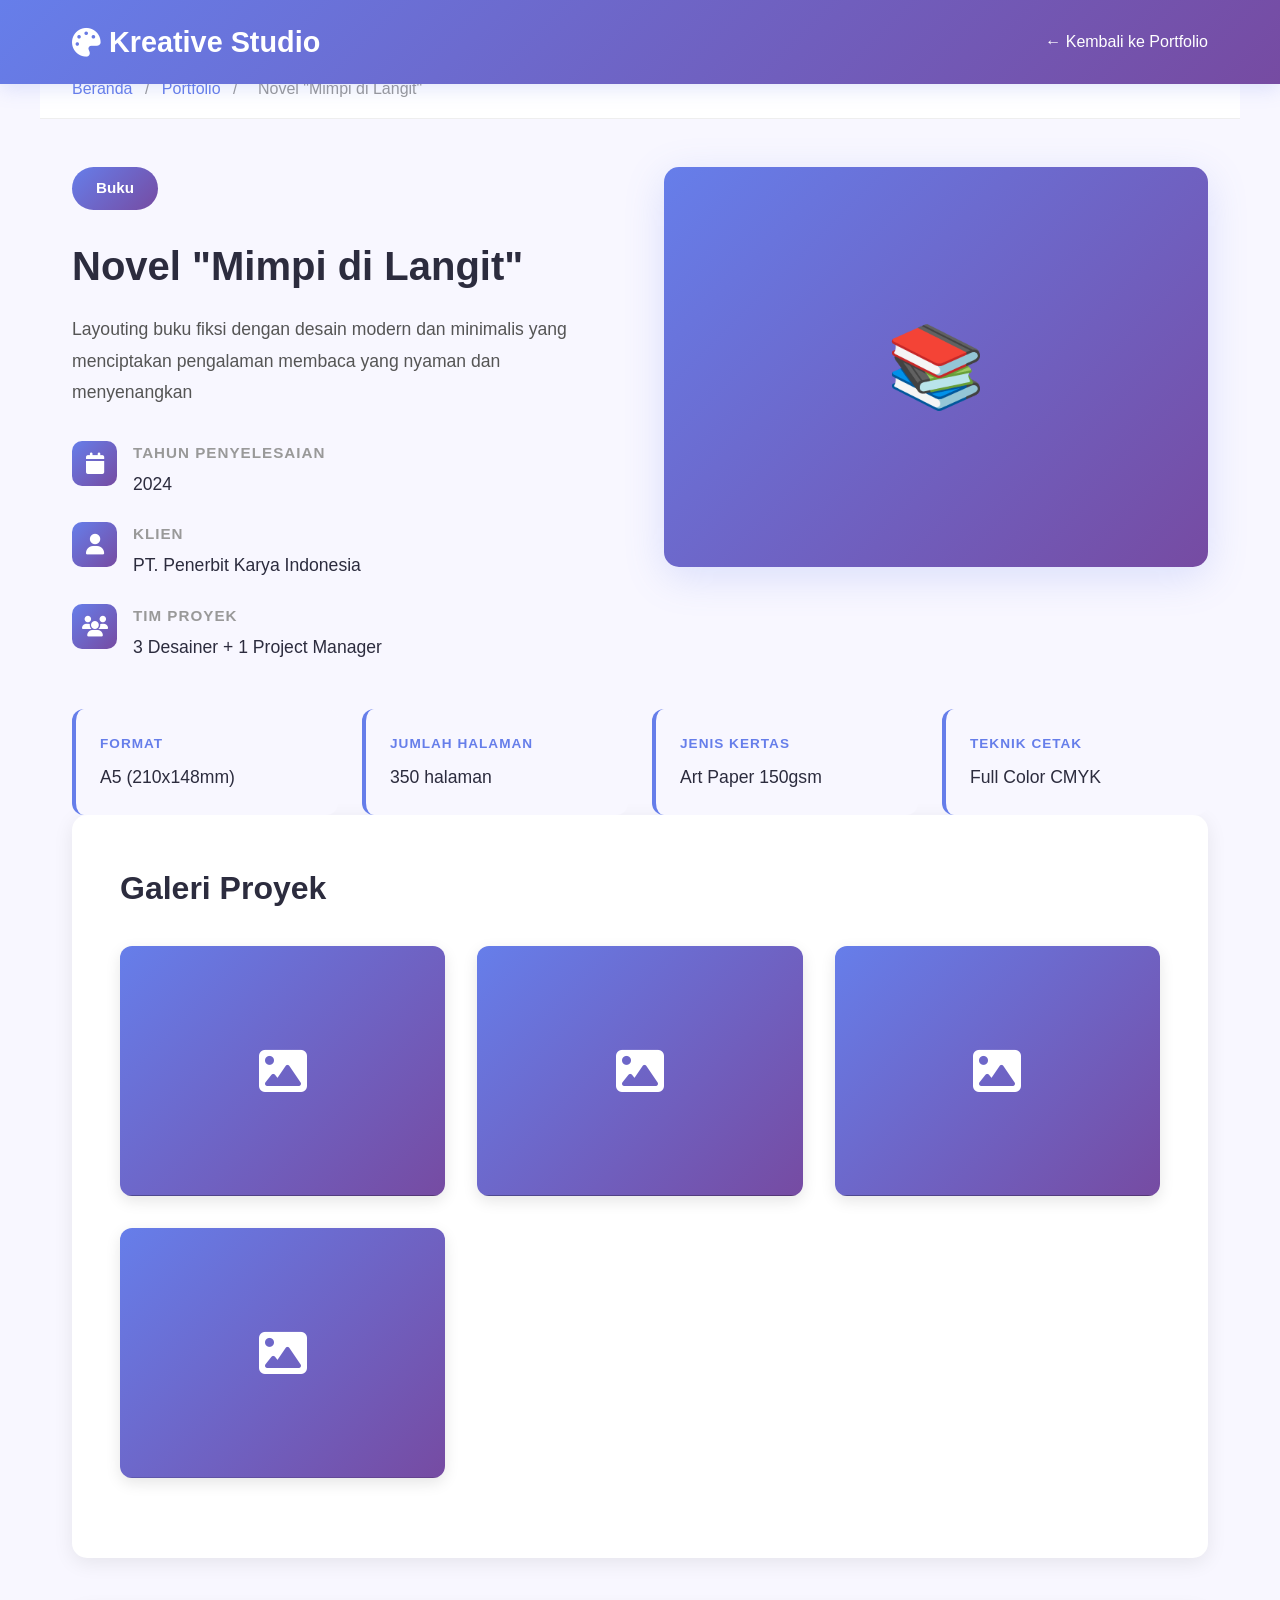
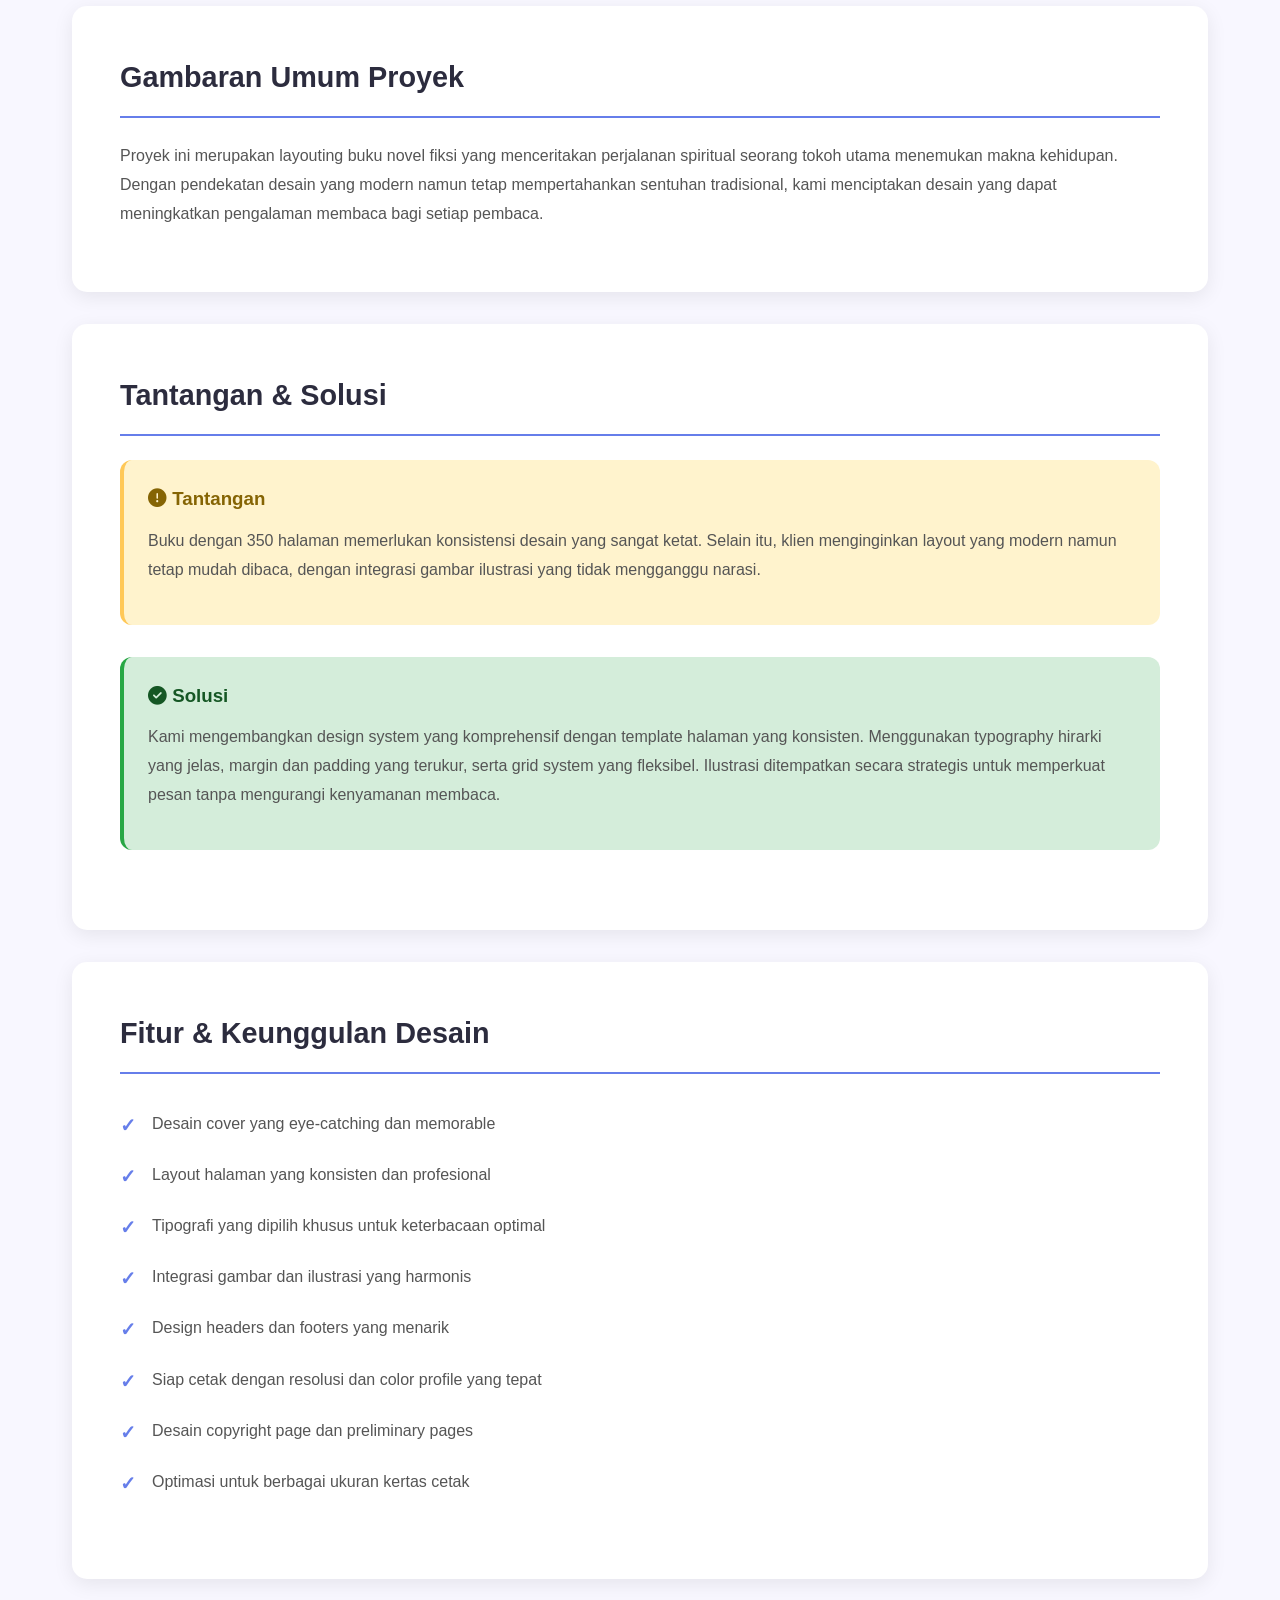
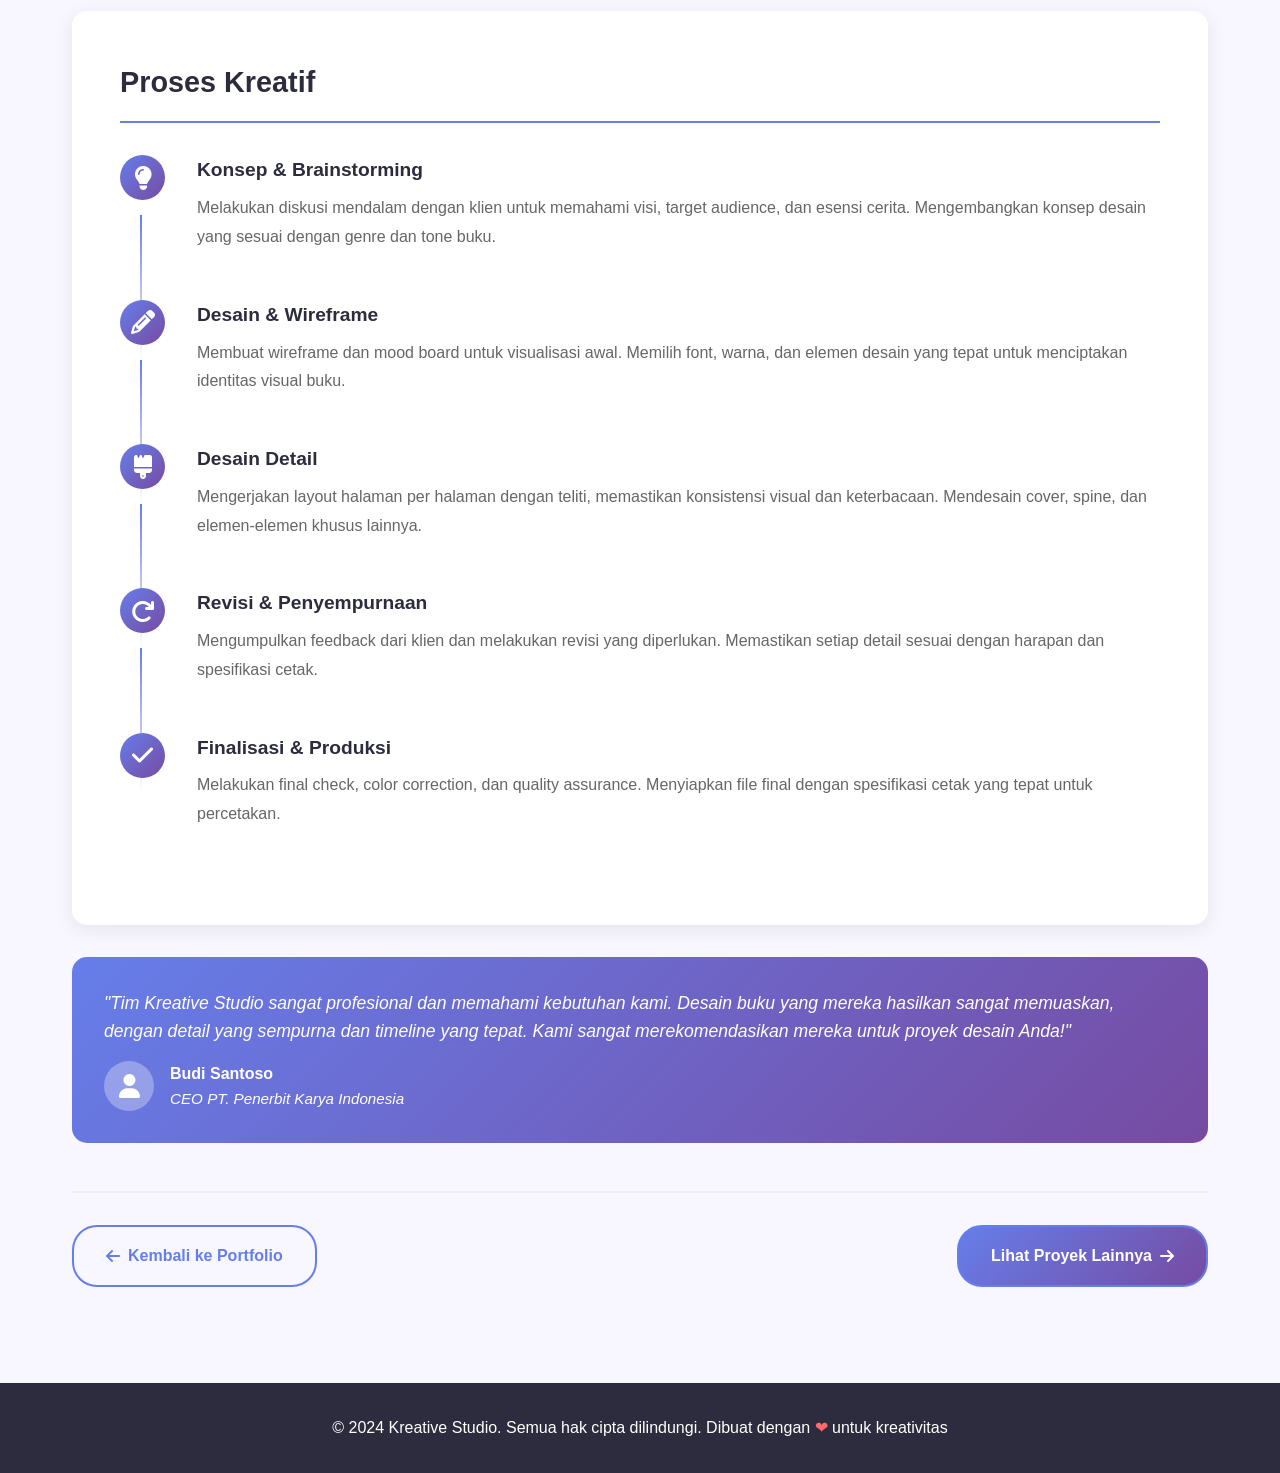
<file: detail-backup.html>
<!DOCTYPE html>
<html lang="id">
<head>
    <meta charset="UTF-8">
    <meta name="viewport" content="width=device-width, initial-scale=1.0">
    <title>Detail Portfolio - Kreative Studio</title>
    <link href="https://cdnjs.cloudflare.com/ajax/libs/font-awesome/6.4.0/css/all.min.css" rel="stylesheet">
    <style>
        * {
            margin: 0;
            padding: 0;
            box-sizing: border-box;
        }

        body {
            font-family: 'Segoe UI', Tahoma, Geneva, Verdana, sans-serif;
            background: #f8f7ff;
            color: #2c2c3e;
            line-height: 1.6;
        }

        /* Header */
        header {
            background: linear-gradient(135deg, #667eea 0%, #764ba2 100%);
            padding: 1.2rem 0;
            position: fixed;
            width: 100%;
            top: 0;
            z-index: 1000;
            box-shadow: 0 4px 20px rgba(102, 126, 234, 0.2);
        }

        nav {
            max-width: 1200px;
            margin: 0 auto;
            display: flex;
            justify-content: space-between;
            align-items: center;
            padding: 0 2rem;
        }

        .logo {
            font-size: 1.8rem;
            font-weight: bold;
            color: white;
            display: flex;
            align-items: center;
            gap: 0.5rem;
            cursor: pointer;
            text-decoration: none;
        }

        .logo:hover {
            opacity: 0.9;
        }

        nav a {
            color: white;
            text-decoration: none;
            font-weight: 500;
            transition: opacity 0.3s;
        }

        nav a:hover {
            opacity: 0.8;
        }

        /* Breadcrumb */
        .breadcrumb {
            background: white;
            padding: 1rem 2rem;
            margin-top: 60px;
            max-width: 1200px;
            margin-left: auto;
            margin-right: auto;
            border-bottom: 1px solid #eee;
        }

        .breadcrumb a {
            color: #667eea;
            text-decoration: none;
            transition: color 0.3s;
        }

        .breadcrumb a:hover {
            color: #764ba2;
        }

        .breadcrumb span {
            color: #999;
            margin: 0 0.5rem;
        }

        /* Main Container */
        .detail-container {
            max-width: 1200px;
            margin: 0 auto;
            padding: 3rem 2rem;
        }

        /* Project Header */
        .project-header {
            display: grid;
            grid-template-columns: 1fr 1fr;
            gap: 3rem;
            align-items: start;
            margin-bottom: 3rem;
        }

        .project-info h1 {
            font-size: 2.5rem;
            margin-bottom: 1rem;
            color: #2c2c3e;
        }

        .project-category-badge {
            display: inline-block;
            background: linear-gradient(135deg, #667eea 0%, #764ba2 100%);
            color: white;
            padding: 0.6rem 1.5rem;
            border-radius: 25px;
            font-weight: 600;
            margin-bottom: 1.5rem;
            font-size: 0.95rem;
        }

        .project-category-badge.poster {
            background: linear-gradient(135deg, #ff6b6b 0%, #ff8e53 100%);
        }

        .project-category-badge.website {
            background: linear-gradient(135deg, #ffd89b 0%, #ffc857 100%);
            color: #2c2c3e;
        }

        .project-description {
            color: #555;
            font-size: 1.1rem;
            margin-bottom: 2rem;
            line-height: 1.8;
        }

        .project-meta {
            display: flex;
            flex-direction: column;
            gap: 1.5rem;
            margin-top: 2rem;
        }

        .meta-item {
            display: flex;
            align-items: flex-start;
            gap: 1rem;
        }

        .meta-icon {
            width: 45px;
            height: 45px;
            background: linear-gradient(135deg, #667eea 0%, #764ba2 100%);
            border-radius: 10px;
            display: flex;
            align-items: center;
            justify-content: center;
            color: white;
            font-size: 1.3rem;
            flex-shrink: 0;
        }

        .meta-content h3 {
            font-size: 0.95rem;
            color: #999;
            text-transform: uppercase;
            letter-spacing: 1px;
            margin-bottom: 0.3rem;
        }

        .meta-content p {
            font-size: 1.1rem;
            color: #2c2c3e;
            font-weight: 500;
        }

        .project-image {
            width: 100%;
            height: 400px;
            background: linear-gradient(135deg, #667eea 0%, #764ba2 100%);
            border-radius: 15px;
            display: flex;
            align-items: center;
            justify-content: center;
            font-size: 5rem;
            color: white;
            box-shadow: 0 10px 40px rgba(102, 126, 234, 0.2);
        }

        /* Gallery Section */
        .gallery-section {
            background: white;
            padding: 3rem;
            border-radius: 15px;
            margin-bottom: 3rem;
            box-shadow: 0 5px 20px rgba(0, 0, 0, 0.08);
        }

        .gallery-section h2 {
            font-size: 2rem;
            margin-bottom: 2rem;
            color: #2c2c3e;
        }

        .gallery-grid {
            display: grid;
            grid-template-columns: repeat(auto-fit, minmax(250px, 1fr));
            gap: 2rem;
            margin-bottom: 2rem;
        }

        .gallery-item {
            width: 100%;
            height: 250px;
            background: linear-gradient(135deg, #667eea 0%, #764ba2 100%);
            border-radius: 12px;
            display: flex;
            align-items: center;
            justify-content: center;
            font-size: 3rem;
            color: white;
            cursor: pointer;
            transition: all 0.3s;
            box-shadow: 0 5px 15px rgba(0, 0, 0, 0.1);
            position: relative;
            overflow: hidden;
        }

        .gallery-item::after {
            content: '';
            position: absolute;
            top: 0;
            left: 0;
            right: 0;
            bottom: 0;
            background: rgba(0, 0, 0, 0);
            transition: background 0.3s;
        }

        .gallery-item:hover {
            transform: translateY(-8px);
            box-shadow: 0 15px 35px rgba(0, 0, 0, 0.2);
        }

        .gallery-item:hover::after {
            background: rgba(0, 0, 0, 0.2);
        }

        .gallery-label {
            position: absolute;
            bottom: 0;
            left: 0;
            right: 0;
            background: rgba(0, 0, 0, 0.7);
            color: white;
            padding: 1rem;
            transform: translateY(100%);
            transition: transform 0.3s;
            text-align: center;
            font-weight: 600;
        }

        .gallery-item:hover .gallery-label {
            transform: translateY(0);
        }

        /* Details Grid */
        .details-grid {
            display: grid;
            grid-template-columns: repeat(auto-fit, minmax(200px, 1fr));
            gap: 1.5rem;
            margin-top: 2rem;
        }

        .detail-box {
            background: #f8f7ff;
            padding: 1.5rem;
            border-radius: 12px;
            border-left: 4px solid #667eea;
        }

        .detail-box h4 {
            color: #667eea;
            font-size: 0.85rem;
            text-transform: uppercase;
            letter-spacing: 1px;
            margin-bottom: 0.5rem;
        }

        .detail-box p {
            color: #2c2c3e;
            font-weight: 500;
            font-size: 1.1rem;
        }

        /* Content Sections */
        .content-section {
            background: white;
            padding: 3rem;
            border-radius: 15px;
            margin-bottom: 2rem;
            box-shadow: 0 5px 20px rgba(0, 0, 0, 0.08);
        }

        .content-section h2 {
            font-size: 1.8rem;
            margin-bottom: 1.5rem;
            color: #2c2c3e;
            padding-bottom: 1rem;
            border-bottom: 2px solid #667eea;
        }

        .content-section p {
            color: #555;
            margin-bottom: 1rem;
            line-height: 1.8;
        }

        .challenge-box {
            background: #fff3cd;
            padding: 1.5rem;
            border-radius: 12px;
            margin-bottom: 2rem;
            border-left: 4px solid #ffc857;
        }

        .challenge-box h3 {
            color: #856404;
            margin-bottom: 0.8rem;
        }

        .solution-box {
            background: #d4edda;
            padding: 1.5rem;
            border-radius: 12px;
            margin-bottom: 2rem;
            border-left: 4px solid #28a745;
        }

        .solution-box h3 {
            color: #155724;
            margin-bottom: 0.8rem;
        }

        .features-list {
            list-style: none;
            margin: 1.5rem 0;
        }

        .features-list li {
            padding: 0.8rem 0;
            padding-left: 2rem;
            position: relative;
            color: #555;
        }

        .features-list li::before {
            content: '✓';
            position: absolute;
            left: 0;
            color: #667eea;
            font-weight: bold;
            font-size: 1.2rem;
        }

        /* Process Timeline */
        .timeline {
            margin: 2rem 0;
        }

        .timeline-item {
            display: flex;
            gap: 2rem;
            margin-bottom: 2rem;
            position: relative;
        }

        .timeline-item:not(:last-child)::before {
            content: '';
            position: absolute;
            left: 20px;
            top: 60px;
            width: 2px;
            height: calc(100% + 2rem);
            background: linear-gradient(180deg, #667eea 0%, transparent 100%);
        }

        .timeline-icon {
            width: 45px;
            height: 45px;
            background: linear-gradient(135deg, #667eea 0%, #764ba2 100%);
            border-radius: 50%;
            display: flex;
            align-items: center;
            justify-content: center;
            color: white;
            font-size: 1.5rem;
            flex-shrink: 0;
            z-index: 1;
        }

        .timeline-content h3 {
            font-size: 1.2rem;
            margin-bottom: 0.5rem;
            color: #2c2c3e;
        }

        .timeline-content p {
            color: #666;
        }

        /* Navigation Buttons */
        .nav-buttons {
            display: flex;
            gap: 1rem;
            justify-content: space-between;
            margin-top: 3rem;
            padding-top: 2rem;
            border-top: 2px solid #eee;
        }

        .nav-btn {
            padding: 1rem 2rem;
            border: 2px solid #667eea;
            background: white;
            color: #667eea;
            border-radius: 25px;
            cursor: pointer;
            font-weight: 600;
            transition: all 0.3s;
            text-decoration: none;
            display: inline-flex;
            align-items: center;
            gap: 0.5rem;
        }

        .nav-btn:hover {
            background: #667eea;
            color: white;
        }

        .nav-btn.back {
            background: #f8f7ff;
        }

        .nav-btn.next {
            margin-left: auto;
            background: linear-gradient(135deg, #667eea 0%, #764ba2 100%);
            color: white;
            border-color: #667eea;
        }

        /* Testimonial */
        .testimonial-section {
            background: linear-gradient(135deg, #667eea 0%, #764ba2 100%);
            color: white;
            padding: 2rem;
            border-radius: 15px;
            margin-bottom: 2rem;
        }

        .testimonial-section p {
            color: white;
            font-size: 1.1rem;
            font-style: italic;
            margin-bottom: 1rem;
        }

        .testimonial-author {
            display: flex;
            align-items: center;
            gap: 1rem;
        }

        .author-avatar {
            width: 50px;
            height: 50px;
            background: rgba(255, 255, 255, 0.3);
            border-radius: 50%;
            display: flex;
            align-items: center;
            justify-content: center;
            font-size: 1.5rem;
        }

        .author-info p {
            margin: 0;
            font-size: 0.95rem;
        }

        .author-info strong {
            display: block;
            color: white;
        }

        /* Footer */
        footer {
            background: #2c2c3e;
            color: white;
            text-align: center;
            padding: 2rem;
            margin-top: 3rem;
        }

        /* Responsive */
        @media (max-width: 768px) {
            .project-header {
                grid-template-columns: 1fr;
            }

            .project-image {
                height: 300px;
                font-size: 3rem;
            }

            .gallery-grid {
                grid-template-columns: 1fr;
            }

            .nav-buttons {
                flex-direction: column;
            }

            .nav-btn.next {
                margin-left: 0;
            }

            .detail-container {
                padding: 2rem 1rem;
            }

            .gallery-section,
            .content-section {
                padding: 2rem;
            }
        }

        /* Modal */
        .modal {
            display: none;
            position: fixed;
            z-index: 2000;
            left: 0;
            top: 0;
            width: 100%;
            height: 100%;
            background-color: rgba(0, 0, 0, 0.8);
            padding-top: 50px;
        }

        .modal-content {
            margin: auto;
            display: block;
            width: 90%;
            max-width: 900px;
            max-height: 80vh;
            object-fit: contain;
        }

        .modal-close {
            position: absolute;
            top: 20px;
            right: 35px;
            color: white;
            font-size: 2rem;
            font-weight: bold;
            cursor: pointer;
            z-index: 2001;
        }

        .modal-close:hover {
            opacity: 0.8;
        }
    </style>
</head>
<body>
    <!-- Header -->
    <header>
        <nav>
            <a href="creative-agency.html" class="logo">
                <i class="fas fa-palette"></i>
                <span>Kreative Studio</span>
            </a>
            <a href="creative-agency.html">← Kembali ke Portfolio</a>
        </nav>
    </header>

    <!-- Breadcrumb -->
    <div class="breadcrumb">
        <a href="creative-agency.html">Beranda</a>
        <span>/</span>
        <a href="creative-agency.html">Portfolio</a>
        <span>/</span>
        <span id="breadcrumbTitle">Detail Proyek</span>
    </div>

    <!-- Main Content -->
    <div class="detail-container">
        <!-- Project Header -->
        <div class="project-header">
            <div class="project-info">
                <span class="project-category-badge" id="projectCategory">Buku</span>
                <h1 id="projectTitle">Novel "Mimpi di Langit"</h1>
                <p class="project-description" id="projectDescription">
                    Layouting buku fiksi dengan desain modern dan minimalis yang menciptakan pengalaman membaca yang nyaman dan menyenangkan
                </p>
                
                <div class="project-meta">
                    <div class="meta-item">
                        <div class="meta-icon"><i class="fas fa-calendar"></i></div>
                        <div class="meta-content">
                            <h3>Tahun Penyelesaian</h3>
                            <p id="projectYear">2024</p>
                        </div>
                    </div>
                    <div class="meta-item">
                        <div class="meta-icon"><i class="fas fa-user"></i></div>
                        <div class="meta-content">
                            <h3>Klien</h3>
                            <p id="projectClient">PT. Penerbit Karya Indonesia</p>
                        </div>
                    </div>
                    <div class="meta-item">
                        <div class="meta-icon"><i class="fas fa-users"></i></div>
                        <div class="meta-content">
                            <h3>Tim Proyek</h3>
                            <p id="projectTeam">3 Desainer + 1 Project Manager</p>
                        </div>
                    </div>
                </div>
            </div>

            <div class="project-image" id="projectMainImage">📚</div>
        </div>

        <!-- Details Grid -->
        <div class="details-grid" id="detailsGrid">
            <div class="detail-box">
                <h4>Format</h4>
                <p id="detailFormat">A5 (210x148mm)</p>
            </div>
            <div class="detail-box">
                <h4>Jumlah Halaman</h4>
                <p id="detailPages">350 halaman</p>
            </div>
            <div class="detail-box">
                <h4>Jenis Kertas</h4>
                <p id="detailPaper">Art Paper 150gsm</p>
            </div>
            <div class="detail-box">
                <h4>Teknik Cetak</h4>
                <p id="detailPrint">Full Color CMYK</p>
            </div>
        </div>

        <!-- Gallery Section -->
        <div class="gallery-section">
            <h2>Galeri Proyek</h2>
            <div class="gallery-grid" id="galleryGrid">
                <div class="gallery-item" onclick="openModal(this)">
                    <i class="fas fa-image"></i>
                    <div class="gallery-label">Cover Depan</div>
                </div>
                <div class="gallery-item" onclick="openModal(this)">
                    <i class="fas fa-image"></i>
                    <div class="gallery-label">Halaman Dalam</div>
                </div>
                <div class="gallery-item" onclick="openModal(this)">
                    <i class="fas fa-image"></i>
                    <div class="gallery-label">Detail Layout</div>
                </div>
                <div class="gallery-item" onclick="openModal(this)">
                    <i class="fas fa-image"></i>
                    <div class="gallery-label">Mockup 3D</div>
                </div>
            </div>
        </div>

        <!-- Overview Section -->
        <div class="content-section">
            <h2>Gambaran Umum Proyek</h2>
            <p id="overviewText">
                Proyek ini merupakan layouting buku novel fiksi yang menceritakan perjalanan spiritual seorang tokoh utama menemukan makna kehidupan. Dengan pendekatan desain yang modern namun tetap mempertahankan sentuhan tradisional, kami menciptakan desain yang dapat meningkatkan pengalaman membaca bagi setiap pembaca.
            </p>
        </div>

        <!-- Challenges & Solutions -->
        <div class="content-section">
            <h2>Tantangan & Solusi</h2>
            
            <div class="challenge-box">
                <h3><i class="fas fa-exclamation-circle"></i> Tantangan</h3>
                <p id="challengeText">
                    Buku dengan 350 halaman memerlukan konsistensi desain yang sangat ketat. Selain itu, klien menginginkan layout yang modern namun tetap mudah dibaca, dengan integrasi gambar ilustrasi yang tidak mengganggu narasi.
                </p>
            </div>

            <div class="solution-box">
                <h3><i class="fas fa-check-circle"></i> Solusi</h3>
                <p id="solutionText">
                    Kami mengembangkan design system yang komprehensif dengan template halaman yang konsisten. Menggunakan typography hirarki yang jelas, margin dan padding yang terukur, serta grid system yang fleksibel. Ilustrasi ditempatkan secara strategis untuk memperkuat pesan tanpa mengurangi kenyamanan membaca.
                </p>
            </div>
        </div>

        <!-- Key Features -->
        <div class="content-section">
            <h2>Fitur & Keunggulan Desain</h2>
            <ul class="features-list">
                <li>Desain cover yang eye-catching dan memorable</li>
                <li>Layout halaman yang konsisten dan profesional</li>
                <li>Tipografi yang dipilih khusus untuk keterbacaan optimal</li>
                <li>Integrasi gambar dan ilustrasi yang harmonis</li>
                <li>Design headers dan footers yang menarik</li>
                <li>Siap cetak dengan resolusi dan color profile yang tepat</li>
                <li>Desain copyright page dan preliminary pages</li>
                <li>Optimasi untuk berbagai ukuran kertas cetak</li>
            </ul>
        </div>

        <!-- Creative Process -->
        <div class="content-section">
            <h2>Proses Kreatif</h2>
            <div class="timeline">
                <div class="timeline-item">
                    <div class="timeline-icon"><i class="fas fa-lightbulb"></i></div>
                    <div class="timeline-content">
                        <h3>Konsep & Brainstorming</h3>
                        <p>Melakukan diskusi mendalam dengan klien untuk memahami visi, target audience, dan esensi cerita. Mengembangkan konsep desain yang sesuai dengan genre dan tone buku.</p>
                    </div>
                </div>

                <div class="timeline-item">
                    <div class="timeline-icon"><i class="fas fa-pencil-alt"></i></div>
                    <div class="timeline-content">
                        <h3>Desain & Wireframe</h3>
                        <p>Membuat wireframe dan mood board untuk visualisasi awal. Memilih font, warna, dan elemen desain yang tepat untuk menciptakan identitas visual buku.</p>
                    </div>
                </div>

                <div class="timeline-item">
                    <div class="timeline-icon"><i class="fas fa-brush"></i></div>
                    <div class="timeline-content">
                        <h3>Desain Detail</h3>
                        <p>Mengerjakan layout halaman per halaman dengan teliti, memastikan konsistensi visual dan keterbacaan. Mendesain cover, spine, dan elemen-elemen khusus lainnya.</p>
                    </div>
                </div>

                <div class="timeline-item">
                    <div class="timeline-icon"><i class="fas fa-redo"></i></div>
                    <div class="timeline-content">
                        <h3>Revisi & Penyempurnaan</h3>
                        <p>Mengumpulkan feedback dari klien dan melakukan revisi yang diperlukan. Memastikan setiap detail sesuai dengan harapan dan spesifikasi cetak.</p>
                    </div>
                </div>

                <div class="timeline-item">
                    <div class="timeline-icon"><i class="fas fa-check"></i></div>
                    <div class="timeline-content">
                        <h3>Finalisasi & Produksi</h3>
                        <p>Melakukan final check, color correction, dan quality assurance. Menyiapkan file final dengan spesifikasi cetak yang tepat untuk percetakan.</p>
                    </div>
                </div>
            </div>
        </div>

        <!-- Testimonial -->
        <div class="testimonial-section">
            <p id="testimonialText">
                "Tim Kreative Studio sangat profesional dan memahami kebutuhan kami. Desain buku yang mereka hasilkan sangat memuaskan, dengan detail yang sempurna dan timeline yang tepat. Kami sangat merekomendasikan mereka untuk proyek desain Anda!"
            </p>
            <div class="testimonial-author">
                <div class="author-avatar"><i class="fas fa-user"></i></div>
                <div class="author-info">
                    <strong id="authorName">Budi Santoso</strong>
                    <p id="authorRole">CEO PT. Penerbit Karya Indonesia</p>
                </div>
            </div>
        </div>

        <!-- Navigation Buttons -->
        <div class="nav-buttons">
            <a href="creative-agency.html" class="nav-btn back">
                <i class="fas fa-arrow-left"></i> Kembali ke Portfolio
            </a>
            <a href="#" class="nav-btn next" onclick="loadNextProject(event)">
                Lihat Proyek Lainnya <i class="fas fa-arrow-right"></i>
            </a>
        </div>
    </div>

    <!-- Modal for Gallery -->
    <div id="imageModal" class="modal" onclick="closeModal()">
        <span class="modal-close">&times;</span>
        <img class="modal-content" id="modalImage">
    </div>

    <!-- Footer -->
    <footer>
        <p>&copy; 2024 Kreative Studio. Semua hak cipta dilindungi. Dibuat dengan <span style="color: #ff6b6b;">❤</span> untuk kreativitas</p>
    </footer>

    <script>
        // Data Proyek
        const projects = {
            'novel-mimpi-langit': {
                title: 'Novel "Mimpi di Langit"',
                category: 'Buku',
                categoryClass: '',
                icon: '📚',
                year: '2024',
                client: 'PT. Penerbit Karya Indonesia',
                team: '3 Desainer + 1 Project Manager',
                description: 'Layouting buku fiksi dengan desain modern dan minimalis yang menciptakan pengalaman membaca yang nyaman dan menyenangkan',
                format: 'A5 (210x148mm)',
                pages: '350 halaman',
                paper: 'Art Paper 150gsm',
                print: 'Full Color CMYK',
                overview: 'Proyek ini merupakan layouting buku novel fiksi yang menceritakan perjalanan spiritual seorang tokoh utama menemukan makna kehidupan. Dengan pendekatan desain yang modern namun tetap mempertahankan sentuhan tradisional, kami menciptakan desain yang dapat meningkatkan pengalaman membaca bagi setiap pembaca.',
                challenge: 'Buku dengan 350 halaman memerlukan konsistensi desain yang sangat ketat. Selain itu, klien menginginkan layout yang modern namun tetap mudah dibaca, dengan integrasi gambar ilustrasi yang tidak mengganggu narasi.',
                solution: 'Kami mengembangkan design system yang komprehensif dengan template halaman yang konsisten. Menggunakan typography hirarki yang jelas, margin dan padding yang terukur, serta grid system yang fleksibel. Ilustrasi ditempatkan secara strategis untuk memperkuat pesan tanpa mengurangi kenyamanan membaca.',
                testimonial: '"Tim Kreative Studio sangat profesional dan memahami kebutuhan kami. Desain buku yang mereka hasilkan sangat memuaskan, dengan detail yang sempurna dan timeline yang tepat. Kami sangat merekomendasikan mereka untuk proyek desain Anda!"',
                author: 'Budi Santoso',
                role: 'CEO PT. Penerbit Karya Indonesia'
            },
            'buku-resep-nusantara': {
                title: 'Buku Resep Nusantara',
                category: 'Buku',
                categoryClass: '',
                icon: '📖',
                year: '2024',
                client: 'PT. Kuliner Nusantara',
                team: '2 Desainer + Food Photographer + 1 Project Manager',
                description: 'Desain cookbook dengan layout fotografi produk yang menggugah selera dan typography yang menarik',
                format: 'A4 (210x297mm)',
                pages: '240 halaman',
                paper: 'Glossy Paper 200gsm',
                print: 'Full Color CMYK + Special Coating',
                overview: 'Buku resep Nusantara ini adalah koleksi dari berbagai masakan tradisional Indonesia yang didesain dengan presentasi visual yang menarik. Setiap resep dilengkapi dengan fotografi profesional, step-by-step instructions, dan lifestyle photography yang menginspirasi pembaca untuk memasak sendiri.',
                challenge: 'Menggabungkan fotografis produk berkualitas tinggi dengan layout yang tidak crowded. Klien memiliki lebih dari 200 resep dan setiap resep harus memiliki presentasi yang konsisten namun tetap variatif secara visual.',
                solution: 'Kami membuat design system yang fleksibel dengan multiple layout templates untuk berbagai tipe resep. Fotografi dipilih dengan cermat dan di-crop secara strategis untuk memaksimalkan visual appeal. Penggunaan white space yang baik membuat layout tidak terasa overwhelmed meskipun dengan konten yang banyak.',
                testimonial: '"Buku resep kami jadi terlihat very premium dan professional. Pembeli sangat appreciate dengan desain yang menarik ini. Penjualan meningkat signifikan!"',
                author: 'Siti Nurhaliza',
                role: 'Founder PT. Kuliner Nusantara'
            },
            'poster-festival-musik': {
                title: 'Poster Festival Musik',
                category: 'Poster',
                categoryClass: 'poster',
                icon: '🎨',
                year: '2024',
                client: 'Yayasan Seni Musik Indonesia',
                team: '2 Desainer + 1 Ilustrator',
                description: 'Desain poster event dengan visual yang energik dan eye-catching yang menarik perhatian calon pengunjung',
                format: 'A2 (420x594mm)',
                pages: 'Single Page',
                paper: 'Premium Poster Paper 250gsm',
                print: 'Full Color CMYK + Gloss Laminate',
                overview: 'Poster festival musik ini dirancang untuk menarik perhatian generasi muda dengan visual yang dinamis dan energik. Menggabungkan elemen musik, warna-warna cerah, dan typography yang bold untuk menciptakan poster yang memorable dan shareable di media sosial.',
                challenge: 'Festival musik memiliki lebih dari 20 artis lokal dan internasional yang perlu ditampilkan. Poster harus informatif namun tetap tidak cluttered, serta eye-catching dan dapat berfungsi baik dalam ukuran besar maupun kecil untuk media digital.',
                solution: 'Kami menggunakan visual hierarchy yang kuat untuk mengorganisir informasi. Grafis abstrak yang energik menjadi focal point utama, sementara informasi praktis (tanggal, lokasi, lineup) ditempatkan dengan jelas di area sekunder. Design ini juga di-optimize untuk berbagai ukuran dan format, dari billboard hingga Instagram post.',
                testimonial: '"Posternya sangat menarik! Social media engagement kami meningkat drastis dan event terjual habis. Terima kasih Kreative Studio!"',
                author: 'Ahmad Wijaya',
                role: 'Director Yayasan Seni Musik Indonesia'
            },
            'movie-poster': {
                title: 'Movie Poster Campaign',
                category: 'Poster',
                categoryClass: 'poster',
                icon: '🎬',
                year: '2024',
                client: 'PT. Sinematik Indonesia',
                team: '3 Desainer + 1 Senior Creative Director',
                description: 'Poster film dengan visual dramatis dan typography yang menarik untuk kampanye marketing film',
                format: 'A1 (594x841mm)',
                pages: 'Single Design',
                paper: 'Premium Poster Paper 250gsm',
                print: 'Full Color CMYK + Spot UV',
                overview: 'Kampanye poster film ini menampilkan visual dramatis yang menangkap essence dari cerita film. Dengan penggunaan fotografi sinematik, color grading profesional, dan typography yang bold, poster ini dirancang untuk menjadi media promosi yang powerful di berbagai lokasi cetak.',
                challenge: 'Poster harus dapat berkomunikasi secara visual tentang genre dan tone film hanya dalam satu gambar. Klien juga memerlukan multiple variations untuk berbagai campaign channels dan target demographics yang berbeda.',
                solution: 'Kami mengembangkan multiple poster designs dengan berbagai fokus visual dan messaging untuk target audience yang berbeda. Setiap design mempertahankan identitas visual yang konsisten namun dengan tone dan emphasis yang disesuaikan. Kami juga menyiapkan digital version yang optimal untuk berbagai platform.',
                testimonial: '"Campaign poster ini sangat effective dalam menarik penonton. Feedback dari bioskop sangat positif tentang visual impact dari posternya!"',
                author: 'Rudi Hartono',
                role: 'Marketing Director PT. Sinematik Indonesia'
            },
            'toko-online-fashion': {
                title: 'Portal Toko Online Fashion',
                category: 'Website',
                categoryClass: 'website',
                icon: '💼',
                year: '2024',
                client: 'PT. Fashion Online Indonesia',
                team: '2 UI/UX Desainer + 2 Front-end Developer + 1 Project Manager',
                description: 'Website e-commerce responsif dengan user interface yang intuitif dan user experience yang optimal untuk penjualan online',
                format: 'Responsive Web Design',
                pages: '15+ Main Pages',
                paper: 'Web Platform',
                print: 'Fully Functional',
                overview: 'Website e-commerce fashion ini dirancang dengan fokus pada user experience yang smooth dan conversion rate yang tinggi. Dengan interface yang clean, navigasi yang intuitif, dan product showcase yang menarik, website ini memudahkan customer untuk menemukan dan membeli produk.',
                challenge: 'Menampilkan ratusan produk dengan berbagai kategori tanpa membuat interface terasa overwhelmed. Website juga harus dioptimalkan untuk mobile users (70% traffic), memiliki performa loading cepat, dan mudah di-manage untuk inventory system.',
                solution: 'Kami menggunakan advanced filtering dan search functionality untuk memudahkan product discovery. Design dioptimalkan untuk mobile-first approach dengan touch-friendly interface. Shopping cart dan checkout process disederhanakan untuk mengurangi cart abandonment. Backend diintegrasikan dengan inventory system untuk real-time stock management.',
                testimonial: '"Website ini benar-benar mengubah bisnis kami. User experience sangat smooth, dan conversion rate meningkat 45% dalam 3 bulan pertama!"',
                author: 'Eka Putri',
                role: 'Owner PT. Fashion Online Indonesia'
            },
            'agency-pariwisata': {
                title: 'Website Agency Pariwisata',
                category: 'Website',
                categoryClass: 'website',
                icon: '🌐',
                year: '2024',
                client: 'PT. Jelajah Indonesia Tour',
                team: '2 UI/UX Desainer + 1 Front-end Developer + 1 Back-end Developer',
                description: 'Website corporate agency pariwisata dengan galeri interaktif dan sistem booking online yang terintegrasi',
                format: 'Responsive Web Design',
                pages: '20+ Pages',
                paper: 'Web Platform',
                print: 'Fully Functional',
                overview: 'Website agency pariwisata ini showcase destinasi wisata dengan galeri foto yang menakjubkan dan sistem booking yang user-friendly. Dengan design yang attractive dan informasi yang lengkap, website ini meningkatkan customer trust dan memudahkan proses booking.',
                challenge: 'Website harus dapat menampilkan ratusan paket wisata dengan informasi detail, foto-foto yang beautiful, dan sistem booking yang aman. Klien juga membutuhkan admin dashboard untuk mengelola paket, booking, dan customer inquiries.',
                solution: 'Kami membuat design yang inspiratif dengan full-screen image galleries dan immersive product presentation. Booking system diintegrasikan dengan payment gateway yang aman dan email notification system. Admin dashboard yang user-friendly memudahkan klien untuk mengelola seluruh operasi. Website juga dioptimalkan untuk SEO untuk meningkatkan organic traffic.',
                testimonial: '"Website ini sangat membantu dalam meningkatkan online bookings kami. Customer feedback sangat positif tentang design dan user-friendliness nya!"',
                author: 'Hadi Sutrisno',
                role: 'CEO PT. Jelajah Indonesia Tour'
            }
        };

        const projectOrder = ['novel-mimpi-langit', 'buku-resep-nusantara', 'poster-festival-musik', 'movie-poster', 'toko-online-fashion', 'agency-pariwisata'];

        let currentProjectIndex = 0;

        function getProjectId() {
            const params = new URLSearchParams(window.location.search);
            return params.get('project') || 'novel-mimpi-langit';
        }

        function loadProject(projectId) {
            const project = projects[projectId];
            if (!project) {
                alert('Proyek tidak ditemukan');
                return;
            }

            // Update breadcrumb
            document.getElementById('breadcrumbTitle').textContent = project.title;

            // Update project info
            document.getElementById('projectCategory').textContent = project.category;
            document.getElementById('projectCategory').className = 'project-category-badge ' + project.categoryClass;
            document.getElementById('projectTitle').textContent = project.title;
            document.getElementById('projectDescription').textContent = project.description;
            document.getElementById('projectYear').textContent = project.year;
            document.getElementById('projectClient').textContent = project.client;
            document.getElementById('projectTeam').textContent = project.team;
            document.getElementById('projectMainImage').textContent = project.icon;

            // Update details grid
            document.getElementById('detailFormat').textContent = project.format;
            document.getElementById('detailPages').textContent = project.pages;
            document.getElementById('detailPaper').textContent = project.paper;
            document.getElementById('detailPrint').textContent = project.print;

            // Update content sections
            document.getElementById('overviewText').textContent = project.overview;
            document.getElementById('challengeText').textContent = project.challenge;
            document.getElementById('solutionText').textContent = project.solution;

            // Update testimonial
            document.getElementById('testimonialText').textContent = project.testimonial;
            document.getElementById('authorName').textContent = project.author;
            document.getElementById('authorRole').textContent = project.role;

            // Update current project index
            currentProjectIndex = projectOrder.indexOf(projectId);

            // Update page title
            document.title = project.title + ' - Kreative Studio';

            // Scroll to top
            window.scrollTo(0, 0);
        }

        function loadNextProject(event) {
            event.preventDefault();
            const nextIndex = (currentProjectIndex + 1) % projectOrder.length;
            const nextProjectId = projectOrder[nextIndex];
            window.location.href = `portfolio-detail.html?project=${nextProjectId}`;
        }

        function openModal(element) {
            const modal = document.getElementById('imageModal');
            const modalImage = document.getElementById('modalImage');
            // Gunakan background color atau icon sebagai placeholder
            modal.style.display = 'block';
            modalImage.style.background = window.getComputedStyle(element).background;
        }

        function closeModal() {
            document.getElementById('imageModal').style.display = 'none';
        }

        // Load project on page load
        document.addEventListener('DOMContentLoaded', function() {
            const projectId = getProjectId();
            loadProject(projectId);
        });

        // Close modal when clicking the X
        document.querySelector('.modal-close').addEventListener('click', function(event) {
            event.stopPropagation();
            closeModal();
        });
    </script>
</body>
</html>
</file>
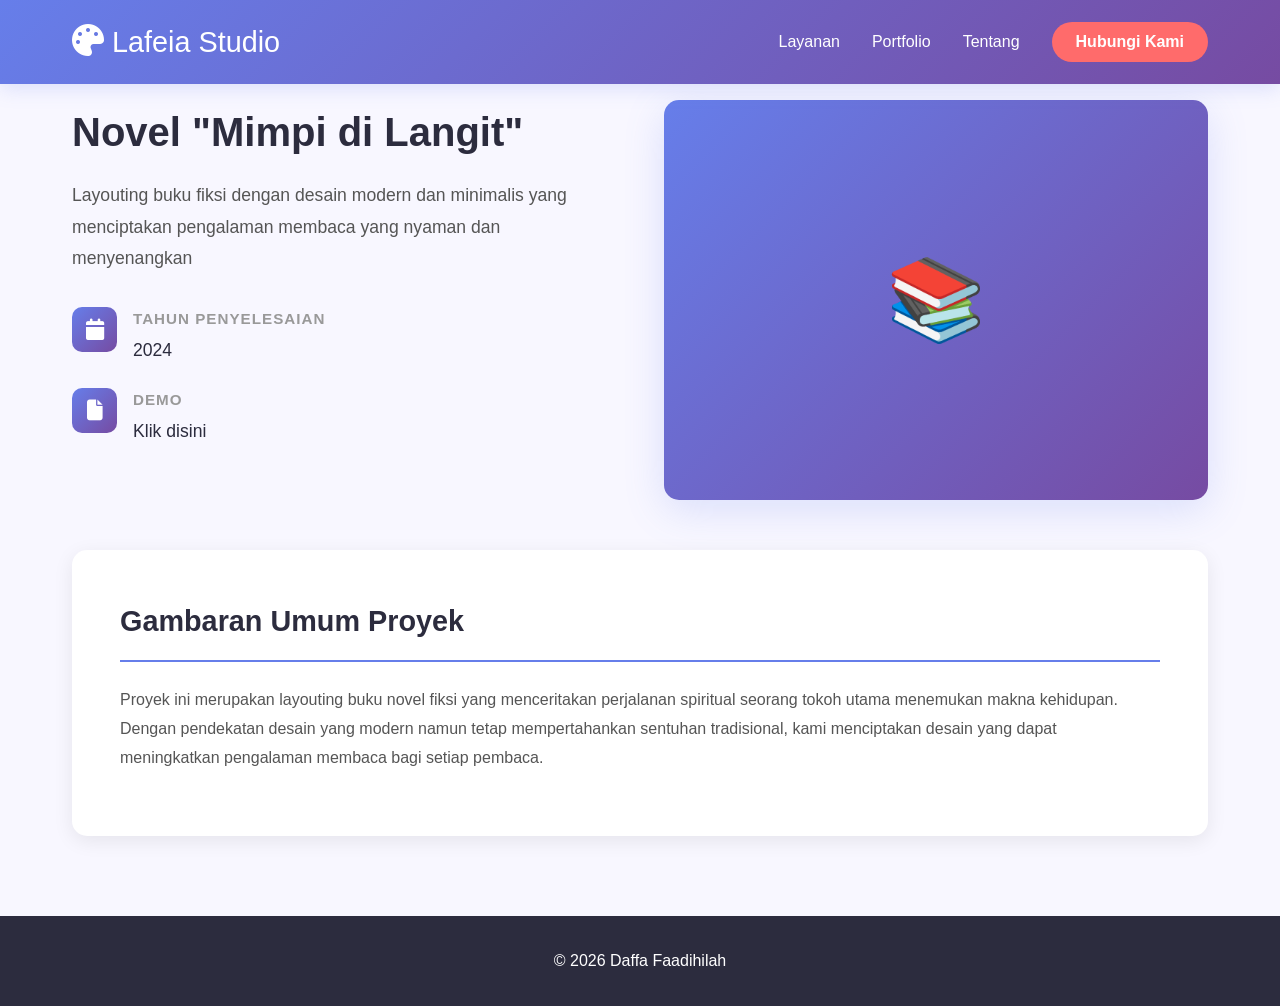
<file: LafeiaStudio/detail-project.html>
<!DOCTYPE html>
<html lang="id">
<head>
    <meta charset="UTF-8">
    <meta name="viewport" content="width=device-width, initial-scale=1.0">
    <title>Detail Portfolio - Kreative Studio</title>
    <link href="https://cdnjs.cloudflare.com/ajax/libs/font-awesome/6.4.0/css/all.min.css" rel="stylesheet">
    <link rel="stylesheet" href="style.css">
    <style>
        * {
            margin: 0;
            padding: 0;
            box-sizing: border-box;
        }

        body {
            font-family: 'Segoe UI', Tahoma, Geneva, Verdana, sans-serif;
            background: #f8f7ff;
            color: #2c2c3e;
            line-height: 1.6;
        }

    


        /* Main Container */
        .detail-container {
            max-width: 1200px;
            margin: 0 auto;
            padding: 3rem 2rem;
        }

        /* Project Header */
        .project-header {
            display: grid;
            grid-template-columns: 1fr 1fr;
            gap: 3rem;
            align-items: start;
            margin-bottom: 3rem;
        }

        .project-info h1 {
            font-size: 2.5rem;
            margin-bottom: 1rem;
            color: #2c2c3e;
        }

        .project-category-badge.poster {
            background: linear-gradient(135deg, #ff6b6b 0%, #ff8e53 100%);
        }

        .project-category-badge.website {
            background: linear-gradient(135deg, #ffd89b 0%, #ffc857 100%);
            color: #2c2c3e;
        }

        .project-description {
            color: #555;
            font-size: 1.1rem;
            margin-bottom: 2rem;
            line-height: 1.8;
        }

        .project-meta {
            display: flex;
            flex-direction: column;
            gap: 1.5rem;
            margin-top: 2rem;
        }

        .meta-item {
            display: flex;
            align-items: flex-start;
            gap: 1rem;
        }

        .meta-icon {
            width: 45px;
            height: 45px;
            background: linear-gradient(135deg, #667eea 0%, #764ba2 100%);
            border-radius: 10px;
            display: flex;
            align-items: center;
            justify-content: center;
            color: white;
            font-size: 1.3rem;
            flex-shrink: 0;
        }

        .meta-content h3 {
            font-size: 0.95rem;
            color: #999;
            text-transform: uppercase;
            letter-spacing: 1px;
            margin-bottom: 0.3rem;
        }

        .meta-content p {
            font-size: 1.1rem;
            color: #2c2c3e;
            font-weight: 500;
        }

        .project-image {
            width: 100%;
            height: 400px;
            background: linear-gradient(135deg, #667eea 0%, #764ba2 100%);
            border-radius: 15px;
            display: flex;
            align-items: center;
            justify-content: center;
            font-size: 5rem;
            color: white;
            box-shadow: 0 10px 40px rgba(102, 126, 234, 0.2);
        }

        /* Content Sections */
        .content-section {
            background: white;
            padding: 3rem;
            border-radius: 15px;
            margin-bottom: 2rem;
            box-shadow: 0 5px 20px rgba(0, 0, 0, 0.08);
        }

        .content-section h2 {
            font-size: 1.8rem;
            margin-bottom: 1.5rem;
            color: #2c2c3e;
            padding-bottom: 1rem;
            border-bottom: 2px solid #667eea;
        }

        .content-section p {
            color: #555;
            margin-bottom: 1rem;
            line-height: 1.8;
        }

        

       


       

       
    </style>
</head>
<body>
    <!-- Header -->
<div id="header"></div>

    <!-- Main Content -->
    <div class="detail-container" style="padding-top: 100px;">
        <!-- Project Header -->
        <div class="project-header">
            <div class="project-info">
                <h1 id="projectTitle">Novel "Mimpi di Langit"</h1>
                <p class="project-description" id="projectDescription">
                    Layouting buku fiksi dengan desain modern dan minimalis yang menciptakan pengalaman membaca yang nyaman dan menyenangkan
                </p>
                
                <div class="project-meta">
                    <div class="meta-item">
                        <div class="meta-icon"><i class="fas fa-calendar"></i></div>
                        <div class="meta-content">
                            <h3>Tahun Penyelesaian</h3>
                            <p id="projectYear">2024</p>
                        </div>
                    </div>
                    <div class="meta-item">
                        <div class="meta-icon"><i class="fa-solid fa-file"></i></div>
                        <div class="meta-content">
                            <h3>Demo</h3>
                            <p id="projectClient">Klik disini</p>
                        </div>
                    </div>
                </div>
            </div>

            <div class="project-image" id="projectMainImage">📚</div>
        </div>


        <!-- Overview Section -->
        <div class="content-section" style="margin-top: 50px;">
            <h2>Gambaran Umum Proyek</h2>
            <p id="overviewText">
                Proyek ini merupakan layouting buku novel fiksi yang menceritakan perjalanan spiritual seorang tokoh utama menemukan makna kehidupan. Dengan pendekatan desain yang modern namun tetap mempertahankan sentuhan tradisional, kami menciptakan desain yang dapat meningkatkan pengalaman membaca bagi setiap pembaca.
            </p>
        </div>

    </div>

<div id="footer"></div>

</body>
</html>
<script src="js/LoadHeadFoot.js"></script>
</file>
<file: LafeiaStudio/style.css>
* {
    margin: 0;
    padding: 0;
    box-sizing: border-box;
}

body {
    font-family: 'Segoe UI', Tahoma, Geneva, Verdana, sans-serif;
    background: #f8f7ff;
    color: #2c2c3e;
    line-height: 1.6;
    overflow-x: hidden;
}

/* Header & Navigation */
header {
    background: linear-gradient(135deg, #667eea 0%, #764ba2 100%);
    padding: 1.2rem 0;
    position: fixed;
    width: 100%;
    top: 0;
    z-index: 1000;
    box-shadow: 0 4px 20px rgba(102, 126, 234, 0.2);
}

nav {
    max-width: 1200px;
    margin: 0 auto;
    display: flex;
    justify-content: space-between;
    align-items: center;
    padding: 0 2rem;
}

.logo {
    font-size: 1.8rem;
    font-weight: bold;
    color: white;
    display: flex;
    align-items: center;
    gap: 0.5rem;
}

.logo i {
    font-size: 2rem;
}

nav ul {
    display: flex;
    list-style: none;
    gap: 2rem;
}

nav a {
    color: white;
    text-decoration: none;
    font-weight: 500;
    transition: opacity 0.3s;
    cursor: pointer;
}

nav a:hover {
    opacity: 0.8;
}

.cta-btn {
    background: #ff6b6b;
    color: white;
    padding: 0.7rem 1.5rem;
    border-radius: 25px;
    text-decoration: none;
    font-weight: 600;
    transition: all 0.3s;
    border: none;
    cursor: pointer;
}

.cta-btn:hover {
    background: #ff5252;
    transform: translateY(-2px);
    box-shadow: 0 8px 20px rgba(255, 107, 107, 0.3);
}

/* Hero Section */
.hero {
    background: linear-gradient(135deg, #667eea 0%, #764ba2 100%);
    color: white;
    padding: 150px 2rem 100px;
    text-align: center;
    margin-top: 60px;
    position: relative;
    overflow: hidden;
}

.hero::before {
    content: '';
    position: absolute;
    top: -50%;
    right: -10%;
    width: 400px;
    height: 400px;
    background: rgba(255, 107, 107, 0.1);
    border-radius: 50%;
}

.hero::after {
    content: '';
    position: absolute;
    bottom: -30%;
    left: -5%;
    width: 300px;
    height: 300px;
    background: rgba(255, 198, 109, 0.1);
    border-radius: 50%;
}

.hero-content {
    max-width: 800px;
    margin: 0 auto;
    position: relative;
    z-index: 1;
}

.hero h1 {
    font-size: 3.5rem;
    margin-bottom: 1rem;
    animation: slideUp 0.8s ease-out;
}

.hero p {
    font-size: 1.3rem;
    margin-bottom: 2rem;
    opacity: 0.95;
    animation: slideUp 0.8s ease-out 0.2s backwards;
}

.hero-btn {
    display: inline-block;
    background: #ff6b6b;
    color: white;
    padding: 1rem 2.5rem;
    border-radius: 30px;
    text-decoration: none;
    font-size: 1.1rem;
    font-weight: 600;
    transition: all 0.3s;
    border: none;
    cursor: pointer;
    animation: slideUp 0.8s ease-out 0.4s backwards;
}

.hero-btn:hover {
    background: #ff5252;
    transform: translateY(-3px);
    box-shadow: 0 10px 30px rgba(255, 107, 107, 0.4);
}

@keyframes slideUp {
    from {
        opacity: 0;
        transform: translateY(30px);
    }
    to {
        opacity: 1;
        transform: translateY(0);
    }
}

/* Services Section */
.services {
    padding: 80px 2rem;
    max-width: 1200px;
    margin: 0 auto;
}

.section-title {
    text-align: center;
    font-size: 2.5rem;
    margin-bottom: 3rem;
    color: #2c2c3e;
}

.services-grid {
    display: grid;
    grid-template-columns: repeat(auto-fit, minmax(300px, 1fr));
    gap: 2rem;
}

.service-card {
    background: white;
    padding: 2rem;
    border-radius: 15px;
    text-align: center;
    transition: all 0.3s;
    box-shadow: 0 5px 15px rgba(0, 0, 0, 0.08);
    border: 2px solid transparent;
    position: relative;
    overflow: hidden;
}

.service-card::before {
    content: '';
    position: absolute;
    top: 0;
    left: 0;
    right: 0;
    height: 4px;
    background: linear-gradient(90deg, #667eea, #764ba2, #ff6b6b);
    transform: scaleX(0);
    transition: transform 0.3s;
    transform-origin: left;
}

.service-card:hover {
    transform: translateY(-10px);
    box-shadow: 0 15px 40px rgba(0, 0, 0, 0.15);
}

.service-card:hover::before {
    transform: scaleX(1);
}

.service-icon {
    font-size: 3rem;
    margin-bottom: 1rem;
    height: 80px;
    display: flex;
    align-items: center;
    justify-content: center;
    background: linear-gradient(135deg, #667eea 0%, #764ba2 100%);
    -webkit-background-clip: text;
    -webkit-text-fill-color: transparent;
    background-clip: text;
}

.service-card h3 {
    font-size: 1.5rem;
    margin-bottom: 1rem;
    color: #2c2c3e;
}

.service-card p {
    color: #666;
    margin-bottom: 1.5rem;
}

.service-card .service-details {
    background: #f8f7ff;
    padding: 1rem;
    border-radius: 10px;
    text-align: left;
    font-size: 0.95rem;
    color: #555;
}

.service-details li {
    margin: 0.5rem 0;
    margin-left: 1.5rem;
}

/* Portfolio Section */
.portfolio {
    padding: 80px 2rem;
    background: white;
}

.portfolio-container {
    max-width: 1200px;
    margin: 0 auto;
}

.portfolio-grid {
    display: grid;
    grid-template-columns: repeat(auto-fit, minmax(280px, 1fr));
    gap: 2rem;
    margin-top: 3rem;
}

.portfolio-item {
    border-radius: 15px;
    overflow: hidden;
    background: white;
    box-shadow: 0 5px 20px rgba(0, 0, 0, 0.1);
    transition: all 0.3s;
    cursor: pointer;
}

.portfolio-item:hover {
    transform: translateY(-10px);
    box-shadow: 0 15px 40px rgba(0, 0, 0, 0.2);
}

.portfolio-image {
    width: 100%;
    height: 220px;
    background: linear-gradient(135deg, #667eea 0%, #764ba2 100%);
    display: flex;
    align-items: center;
    justify-content: center;
    font-size: 3rem;
    color: white;
    position: relative;
    overflow: hidden;
}

.portfolio-image::after {
    content: '';
    position: absolute;
    top: 0;
    left: 0;
    right: 0;
    bottom: 0;
    background: rgba(0, 0, 0, 0);
    transition: background 0.3s;
}

.portfolio-item:hover .portfolio-image::after {
    background: rgba(0, 0, 0, 0.3);
}

.portfolio-info {
    padding: 1.5rem;
}

.portfolio-category {
    display: inline-block;
    background: linear-gradient(135deg, #667eea 0%, #764ba2 100%);
    color: white;
    padding: 0.4rem 1rem;
    border-radius: 20px;
    font-size: 0.85rem;
    font-weight: 600;
    margin-bottom: 0.8rem;
}

.portfolio-category.poster {
    background: linear-gradient(135deg, #ff6b6b 0%, #ff8e53 100%);
}

.portfolio-category.operator {
    background: linear-gradient(135deg, #2dc116b8 0%, #ac7508db 100%);
}

.portfolio-category.website {
    background: linear-gradient(135deg, #ffd89b 0%, #ffc857 100%);
    color: #2c2c3e;
}

.portfolio-info h4 {
    font-size: 1.2rem;
    margin-bottom: 0.5rem;
    color: #2c2c3e;
}

.portfolio-info p {
    color: #666;
    font-size: 0.95rem;
}

/* Filter Section */
.filter-buttons {
    display: flex;
    justify-content: center;
    gap: 1rem;
    margin-bottom: 2rem;
    flex-wrap: wrap;
}

.filter-btn {
    padding: 0.7rem 1.5rem;
    border: 2px solid #ddd;
    background: white;
    border-radius: 25px;
    cursor: pointer;
    transition: all 0.3s;
    font-weight: 600;
    color: #2c2c3e;
}

.filter-btn:hover,
.filter-btn.active {
    background: linear-gradient(135deg, #667eea 0%, #764ba2 100%);
    color: white;
    border-color: #667eea;
}

/* About Section */
.about {
    padding: 80px 2rem;
    background: linear-gradient(135deg, #f8f7ff 0%, #ede9f5 100%);
}

.about-container {
    max-width: 1000px;
    margin: 0 auto;
    display: grid;
    grid-template-columns: 1fr 1fr;
    gap: 3rem;
    align-items: center;
}

.about-text h2 {
    font-size: 2.2rem;
    margin-bottom: 1rem;
    color: #2c2c3e;
}

.about-text p {
    color: #555;
    margin-bottom: 1rem;
    font-size: 1.05rem;
}

.about-features {
    display: flex;
    flex-direction: column;
    gap: 1rem;
    margin-top: 2rem;
}

.feature-item {
    display: flex;
    gap: 1rem;
    align-items: flex-start;
}

.feature-icon {
    width: 40px;
    height: 40px;
    background: linear-gradient(135deg, #667eea 0%, #764ba2 100%);
    border-radius: 50%;
    display: flex;
    align-items: center;
    justify-content: center;
    color: white;
    font-size: 1.2rem;
    flex-shrink: 0;
}

.feature-item p {
    margin: 0;
}

.about-image {
    width: 100%;
    height: 400px;
    background: linear-gradient(135deg, #667eea 0%, #764ba2 100%);
    border-radius: 20px;
    display: flex;
    align-items: center;
    justify-content: center;
    font-size: 5rem;
    color: white;
}

/* contact Section */
.contact {
    padding: 80px 2rem;
    background: linear-gradient(135deg, #f8f7ff 0%, #ede9f5 100%);
}

.contact-container {
    max-width: 1000px;
    margin: 0 auto;
    display: grid;
    grid-template-columns: 1fr 1fr;
    gap: 3rem;
    align-items: center;
}

.contact-text h2 {
    font-size: 2.2rem;
    margin-bottom: 1rem;
    color: #2c2c3e;
}

.contact-text p {
    color: #555;
    margin-bottom: 1rem;
    font-size: 1.05rem;
}

.contact-features {
    display: flex;
    flex-direction: column;
    gap: 1rem;
    margin-top: 2rem;
}

.contact-image {
    width: 100%;
    height: 400px;
    background: linear-gradient(135deg, #667eea 0%, #764ba2 100%);
    border-radius: 20px;
    display: flex;
    align-items: center;
    justify-content: center;
    font-size: 5rem;
    color: white;
}

.contact-content {
    background: linear-gradient(135deg, #667eea 0%, #764ba2 100%);
    color: white;
    padding: 3rem;
    border-radius: 20px;
    margin-bottom: 2rem;
}


/* Footer */
footer {
    background: #2c2c3e;
    color: white;
    text-align: center;
    padding: 2rem;
}

footer p {
    margin: 0;
}

/* Responsive */
@media (max-width: 768px) {
    nav ul {
        gap: 1rem;
        font-size: 0.9rem;
    }

    .hero {
        padding: 120px 1.5rem 80px;
    }

    .hero h1 {
        font-size: 2.2rem;
    }

    .hero p {
        font-size: 1.1rem;
    }

    .section-title {
        font-size: 2rem;
    }

    .about-container {
        grid-template-columns: 1fr;
    }

    .about-image {
        height: 300px;
        font-size: 3rem;
    }

    .services-grid,
    .portfolio-grid {
        grid-template-columns: 1fr;
    }
}

/* Smooth Scroll */
html {
    scroll-behavior: smooth;
}
</file>
